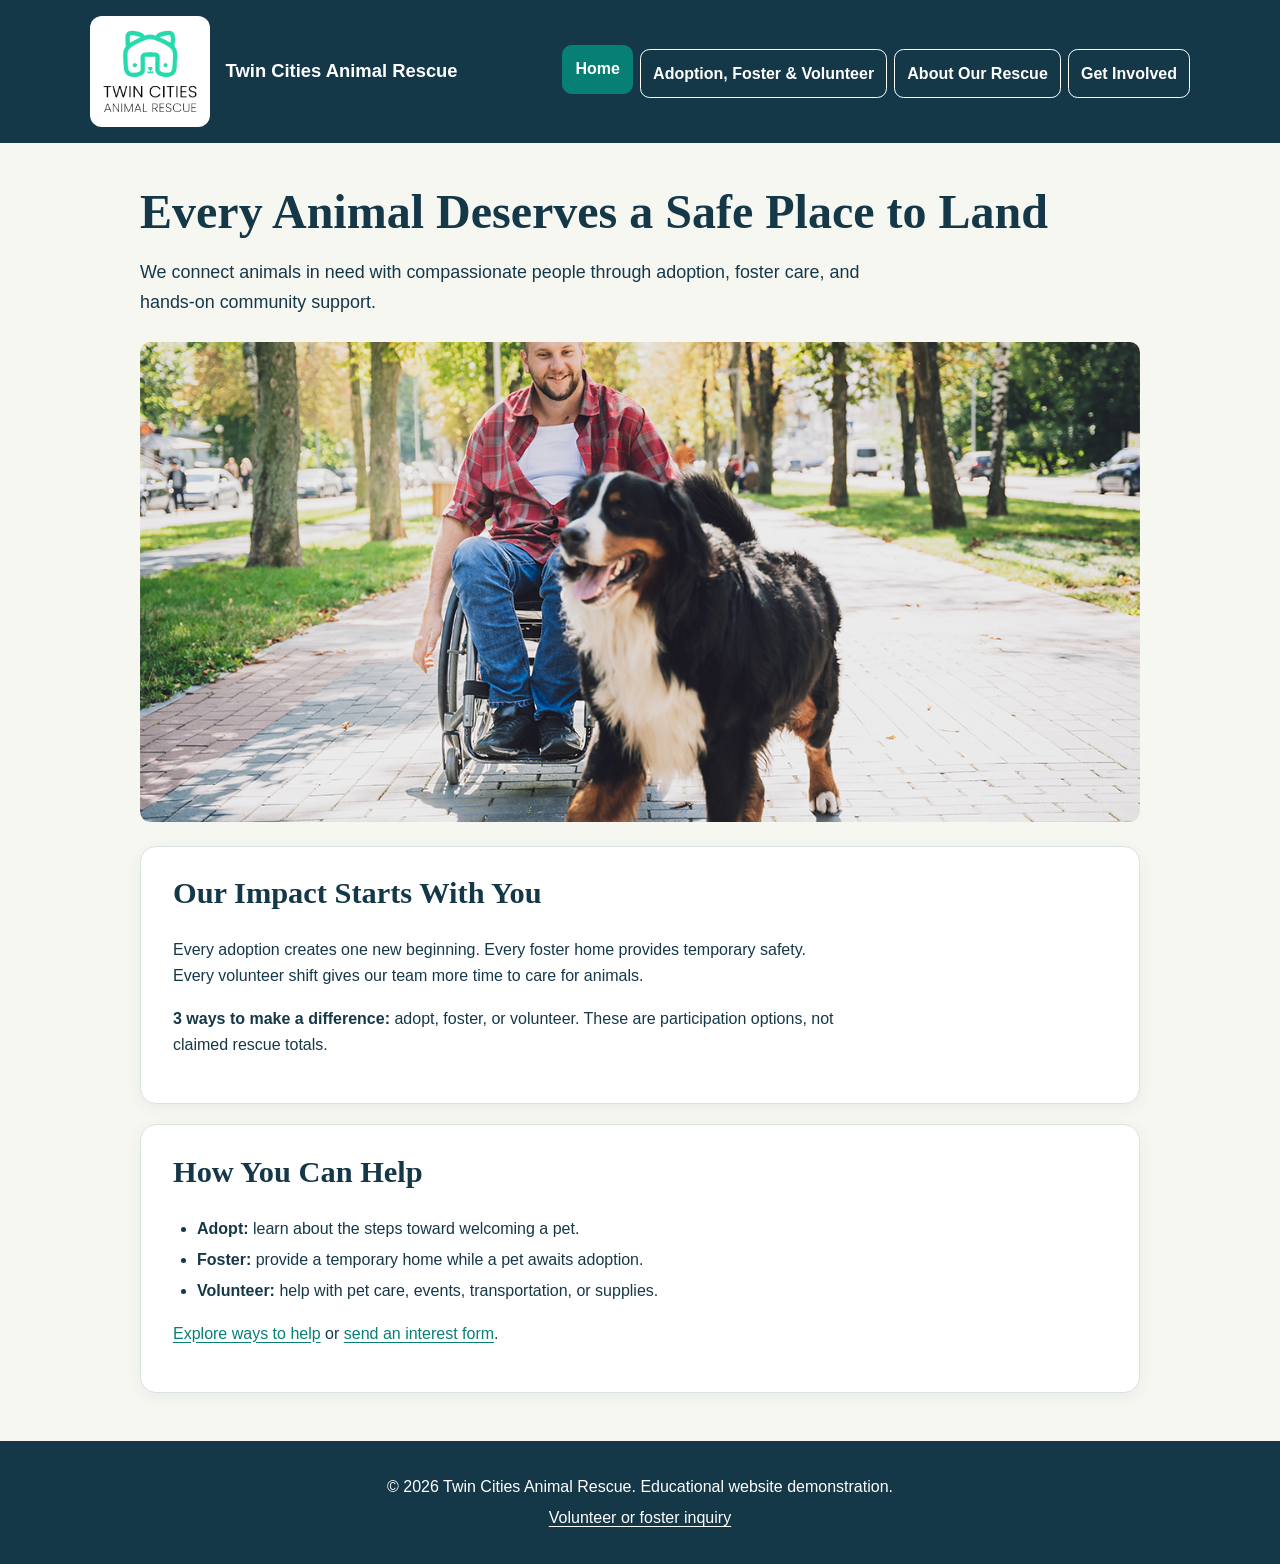
<file: index.html>
<!DOCTYPE html>
<html lang="en">
<head>
  <meta charset="UTF-8">
  <meta name="viewport" content="width=device-width, initial-scale=1.0">
  <meta name="description" content="Twin Cities Animal Rescue connects pets with caring homes and community support.">
  <title>Home | Twin Cities Animal Rescue</title>
  <link rel="stylesheet" href="styles.css">
</head>
<body>
  <header>
    <a href="index.html"><img src="media/rescue-logo_c.png" alt="Twin Cities Animal Rescue logo" width="140"></a>
    <p>Twin Cities Animal Rescue</p>
    <nav aria-label="Main navigation">
      <ul>
        <li><a href="index.html" aria-current="page">Home</a></li>
        <li><a href="services.html">Adoption, Foster &amp; Volunteer</a></li>
        <li><a href="about.html">About Our Rescue</a></li>
        <li><a href="contact.html">Get Involved</a></li>
      </ul>
    </nav>
  </header>
  <main>
    <h1>Every Animal Deserves a Safe Place to Land</h1>
    <p>We connect animals in need with compassionate people through adoption, foster care, and hands-on community support.</p>
    <picture>
      <source media="(max-width: 600px)" srcset="media/rescue-feature-small_c.png">
      <img src="media/rescue-feature-large_c.png" alt="Featured rescue animal inviting visitors to support the shelter" width="720">
    </picture>
    <section aria-labelledby="impact-heading">
      <h2 id="impact-heading">Our Impact Starts With You</h2>
      <p>Every adoption creates one new beginning. Every foster home provides temporary safety. Every volunteer shift gives our team more time to care for animals.</p>
      <p><strong>3 ways to make a difference:</strong> adopt, foster, or volunteer. These are participation options, not claimed rescue totals.</p>
    </section>
    <section aria-labelledby="help-heading">
      <h2 id="help-heading">How You Can Help</h2>
      <ul>
        <li><strong>Adopt:</strong> learn about the steps toward welcoming a pet.</li>
        <li><strong>Foster:</strong> provide a temporary home while a pet awaits adoption.</li>
        <li><strong>Volunteer:</strong> help with pet care, events, transportation, or supplies.</li>
      </ul>
      <p><a href="services.html">Explore ways to help</a> or <a href="contact.html">send an interest form</a>.</p>
    </section>
  </main>
  <footer>
    <p>&copy; 2026 Twin Cities Animal Rescue. Educational website demonstration.</p>
    <p><a href="contact.html">Volunteer or foster inquiry</a></p>
  </footer>
  <script src="script.js" defer></script>
</body>
</html>
</file>
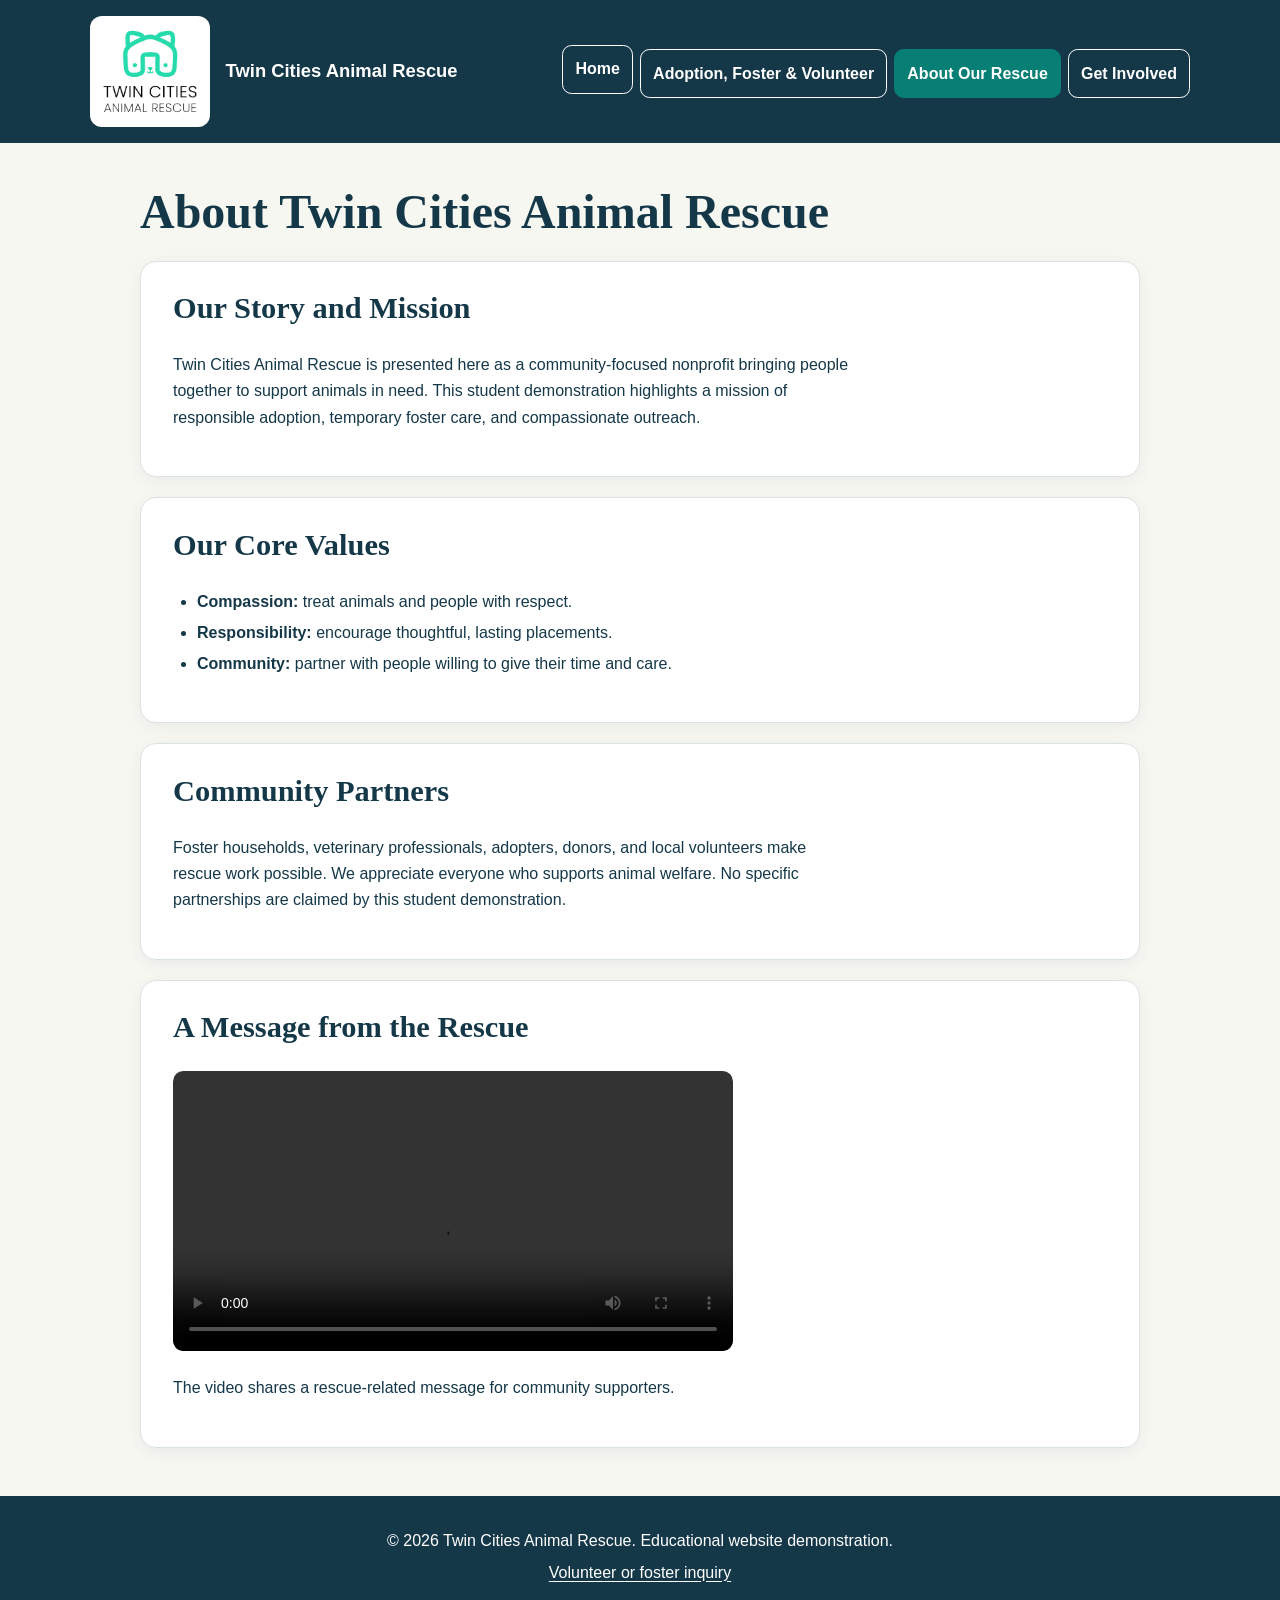
<file: about.html>
<!DOCTYPE html>
<html lang="en">
<head>
  <meta charset="UTF-8">
  <meta name="viewport" content="width=device-width, initial-scale=1.0">
  <meta name="description" content="Twin Cities Animal Rescue connects pets with caring homes and community support.">
  <title>About | Twin Cities Animal Rescue</title>
  <link rel="stylesheet" href="styles.css">
</head>
<body>
  <header>
    <a href="index.html"><img src="media/rescue-logo_c.png" alt="Twin Cities Animal Rescue logo" width="140"></a>
    <p>Twin Cities Animal Rescue</p>
    <nav aria-label="Main navigation">
      <ul>
        <li><a href="index.html">Home</a></li>
        <li><a href="services.html">Adoption, Foster &amp; Volunteer</a></li>
        <li><a href="about.html" aria-current="page">About Our Rescue</a></li>
        <li><a href="contact.html">Get Involved</a></li>
      </ul>
    </nav>
  </header>
  <main>
    <h1>About Twin Cities Animal Rescue</h1>
    <section aria-labelledby="story-heading">
      <h2 id="story-heading">Our Story and Mission</h2>
      <p>Twin Cities Animal Rescue is presented here as a community-focused nonprofit bringing people together to support animals in need. This student demonstration highlights a mission of responsible adoption, temporary foster care, and compassionate outreach.</p>
    </section>
    <section aria-labelledby="values-heading">
      <h2 id="values-heading">Our Core Values</h2>
      <ul>
        <li><strong>Compassion:</strong> treat animals and people with respect.</li>
        <li><strong>Responsibility:</strong> encourage thoughtful, lasting placements.</li>
        <li><strong>Community:</strong> partner with people willing to give their time and care.</li>
      </ul>
    </section>
    <section aria-labelledby="partners-heading">
      <h2 id="partners-heading">Community Partners</h2>
      <p>Foster households, veterinary professionals, adopters, donors, and local volunteers make rescue work possible. We appreciate everyone who supports animal welfare. No specific partnerships are claimed by this student demonstration.</p>
    </section>
    <section aria-labelledby="video-heading">
      <h2 id="video-heading">A Message from the Rescue</h2>
      <video controls width="560" preload="metadata">
        <source src="media/rescue-message_c.mp4" type="video/mp4">
        Your browser does not support HTML video. Please contact the rescue for information about getting involved.
      </video>
      <p>The video shares a rescue-related message for community supporters.</p>
    </section>
  </main>
  <footer>
    <p>&copy; 2026 Twin Cities Animal Rescue. Educational website demonstration.</p>
    <p><a href="contact.html">Volunteer or foster inquiry</a></p>
  </footer>
  <script src="script.js" defer></script>
</body>
</html>
</file>
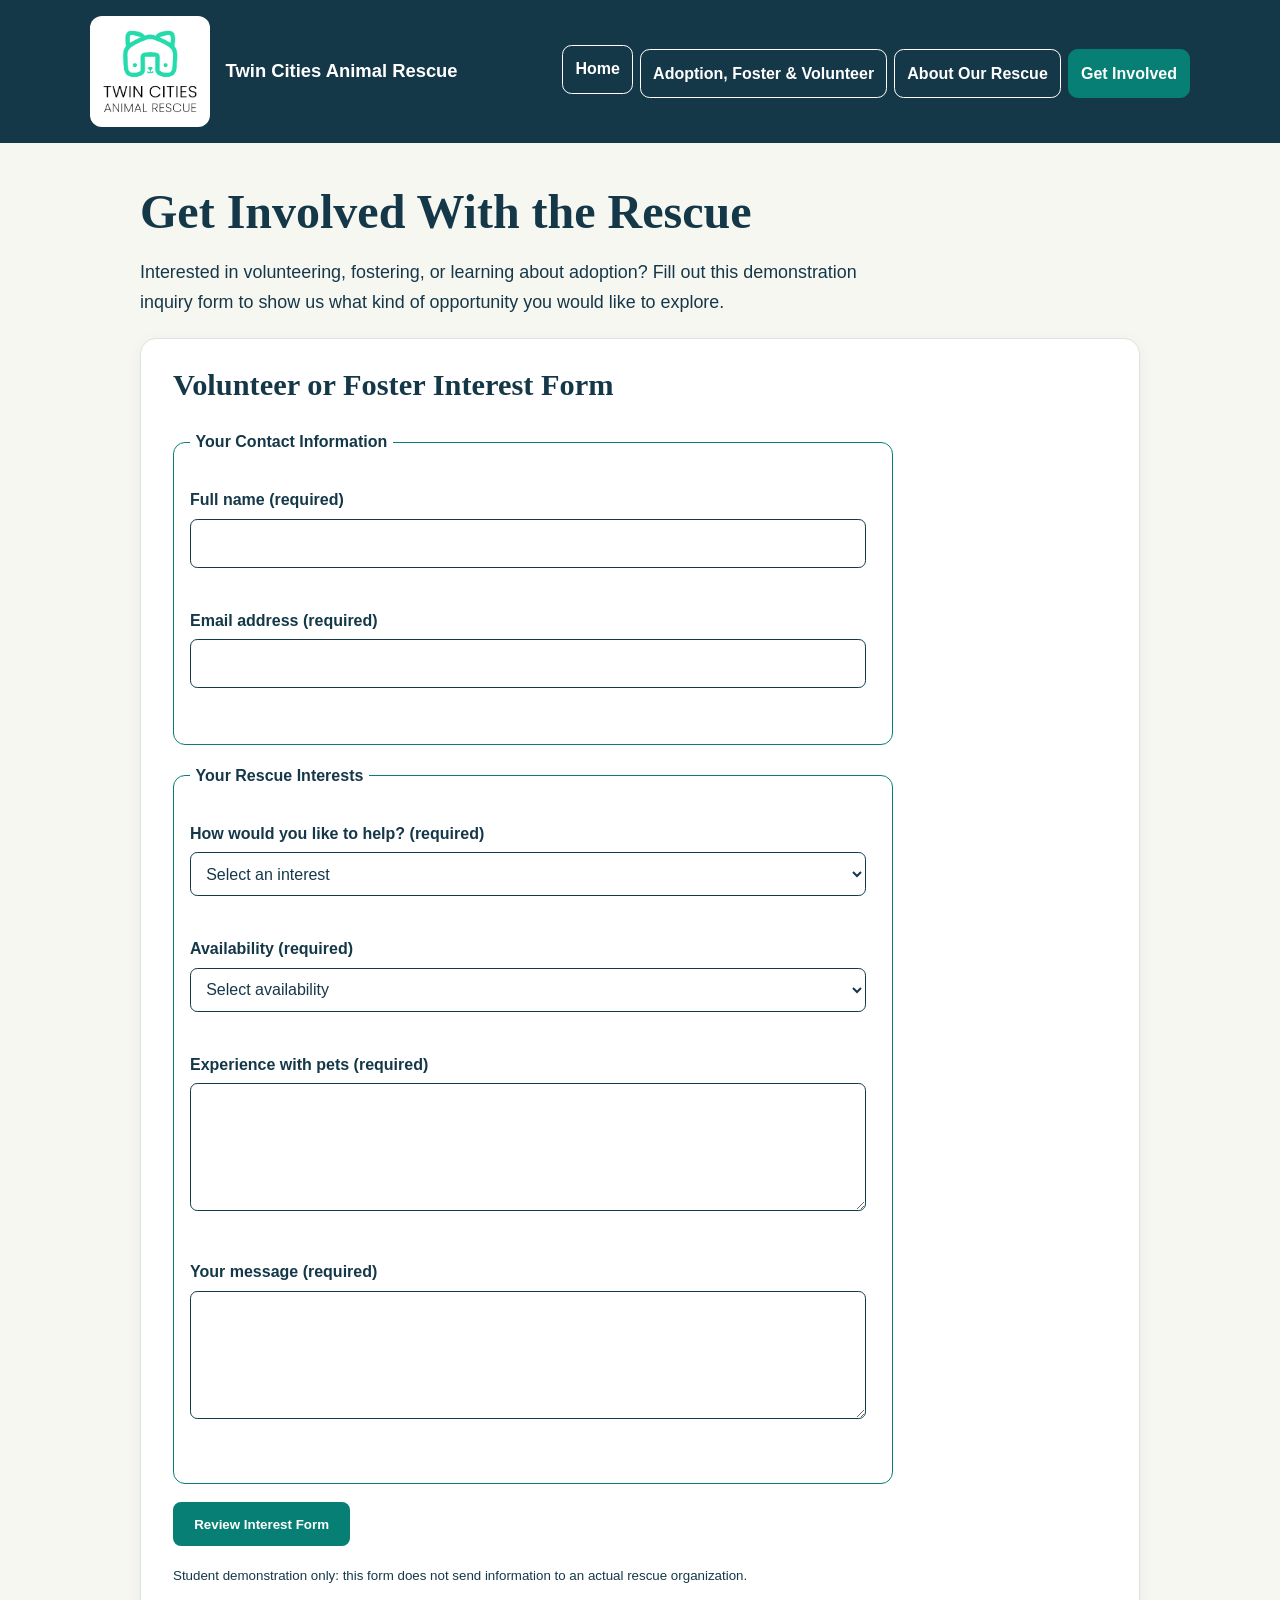
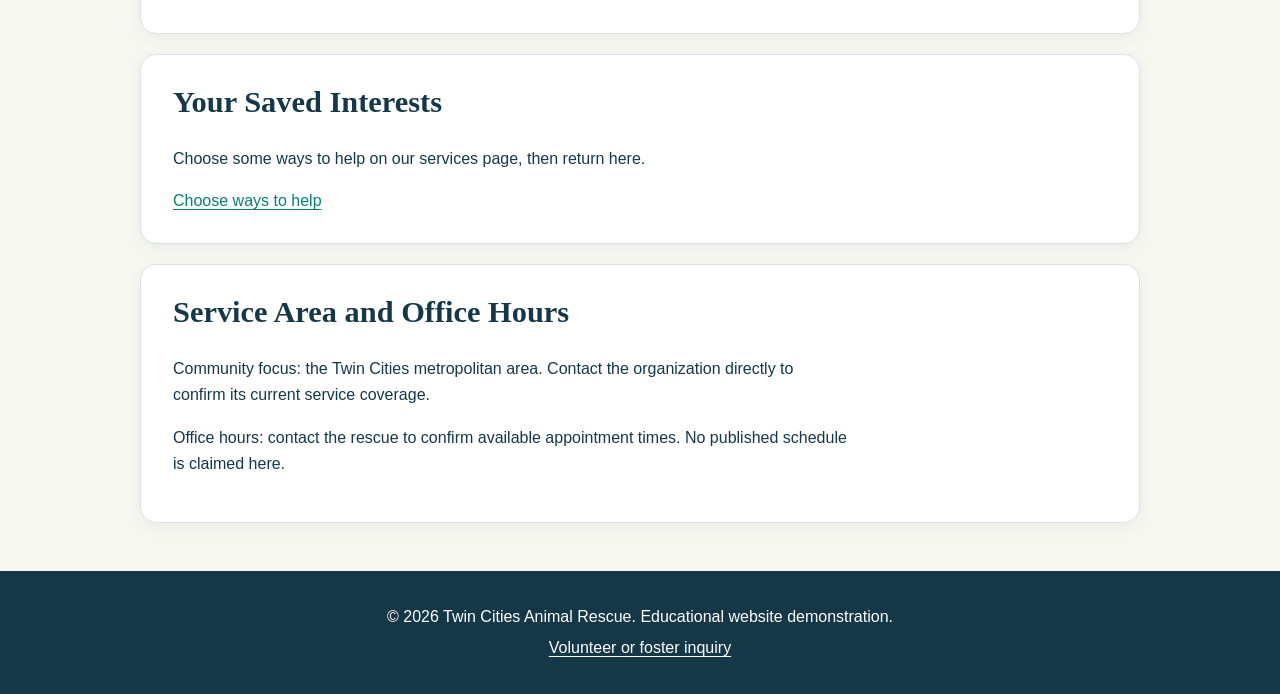
<file: contact.html>
<!DOCTYPE html>
<html lang="en">
<head>
  <meta charset="UTF-8">
  <meta name="viewport" content="width=device-width, initial-scale=1.0">
  <meta name="description" content="Twin Cities Animal Rescue connects pets with caring homes and community support.">
  <title>Contact and Volunteer | Twin Cities Animal Rescue</title>
  <link rel="stylesheet" href="styles.css">
</head>
<body>
  <header>
    <a href="index.html"><img src="media/rescue-logo_c.png" alt="Twin Cities Animal Rescue logo" width="140"></a>
    <p>Twin Cities Animal Rescue</p>
    <nav aria-label="Main navigation">
      <ul>
        <li><a href="index.html">Home</a></li>
        <li><a href="services.html">Adoption, Foster &amp; Volunteer</a></li>
        <li><a href="about.html">About Our Rescue</a></li>
        <li><a href="contact.html" aria-current="page">Get Involved</a></li>
      </ul>
    </nav>
  </header>
  <main>
    <h1>Get Involved With the Rescue</h1>
    <p>Interested in volunteering, fostering, or learning about adoption? Fill out this demonstration inquiry form to show us what kind of opportunity you would like to explore.</p>
    <section aria-labelledby="inquiry-heading">
      <h2 id="inquiry-heading">Volunteer or Foster Interest Form</h2>
      <form id="rescue-interest-form" action="#" method="get" novalidate>
        <fieldset>
          <legend>Your Contact Information</legend>
          <p><label for="full-name">Full name (required)</label><br>
          <input id="full-name" name="full_name" type="text" autocomplete="name" minlength="2" required></p>
          <p><label for="email">Email address (required)</label><br>
          <input id="email" name="email" type="email" autocomplete="email" required></p>
        </fieldset>
        <fieldset>
          <legend>Your Rescue Interests</legend>
          <p><label for="interest">How would you like to help? (required)</label><br>
          <select id="interest" name="interest" required>
            <option value="">Select an interest</option>
            <option value="volunteer">Volunteering</option>
            <option value="foster">Fostering</option>
            <option value="adoption">Adoption information</option>
          </select></p>
          <p><label for="availability">Availability (required)</label><br>
          <select id="availability" name="availability" required>
            <option value="">Select availability</option>
            <option value="weekdays">Weekdays</option>
            <option value="evenings">Weekday evenings</option>
            <option value="weekends">Weekends</option>
            <option value="flexible">Flexible</option>
          </select></p>
          <p><label for="experience">Experience with pets (required)</label><br>
          <textarea id="experience" name="experience" rows="4" cols="48" minlength="10" required></textarea></p>
          <p><label for="message">Your message (required)</label><br>
          <textarea id="message" name="message" rows="4" cols="48" minlength="10" required></textarea></p>
        </fieldset>
        <p><button type="submit">Review Interest Form</button></p>
      </form>
      <p id="form-status" role="status" aria-live="polite"></p>
      <p><small>Student demonstration only: this form does not send information to an actual rescue organization.</small></p>
    </section>
    <section class="saved-interest-panel" aria-labelledby="saved-interest-heading">
      <h2 id="saved-interest-heading">Your Saved Interests</h2>
      <p id="saved-interest-message">Choose some ways to help on our services page, then return here.</p>
      <a href="services.html#interest-planner">Choose ways to help</a>
    </section>
    <section aria-labelledby="area-heading">
      <h2 id="area-heading">Service Area and Office Hours</h2>
      <p>Community focus: the Twin Cities metropolitan area. Contact the organization directly to confirm its current service coverage.</p>
      <p>Office hours: contact the rescue to confirm available appointment times. No published schedule is claimed here.</p>
    </section>
  </main>
  <footer>
    <p>&copy; 2026 Twin Cities Animal Rescue. Educational website demonstration.</p>
    <p><a href="contact.html" aria-current="page">Volunteer or foster inquiry</a></p>
  </footer>
  <script src="script.js" defer></script>
</body>
</html>
</file>
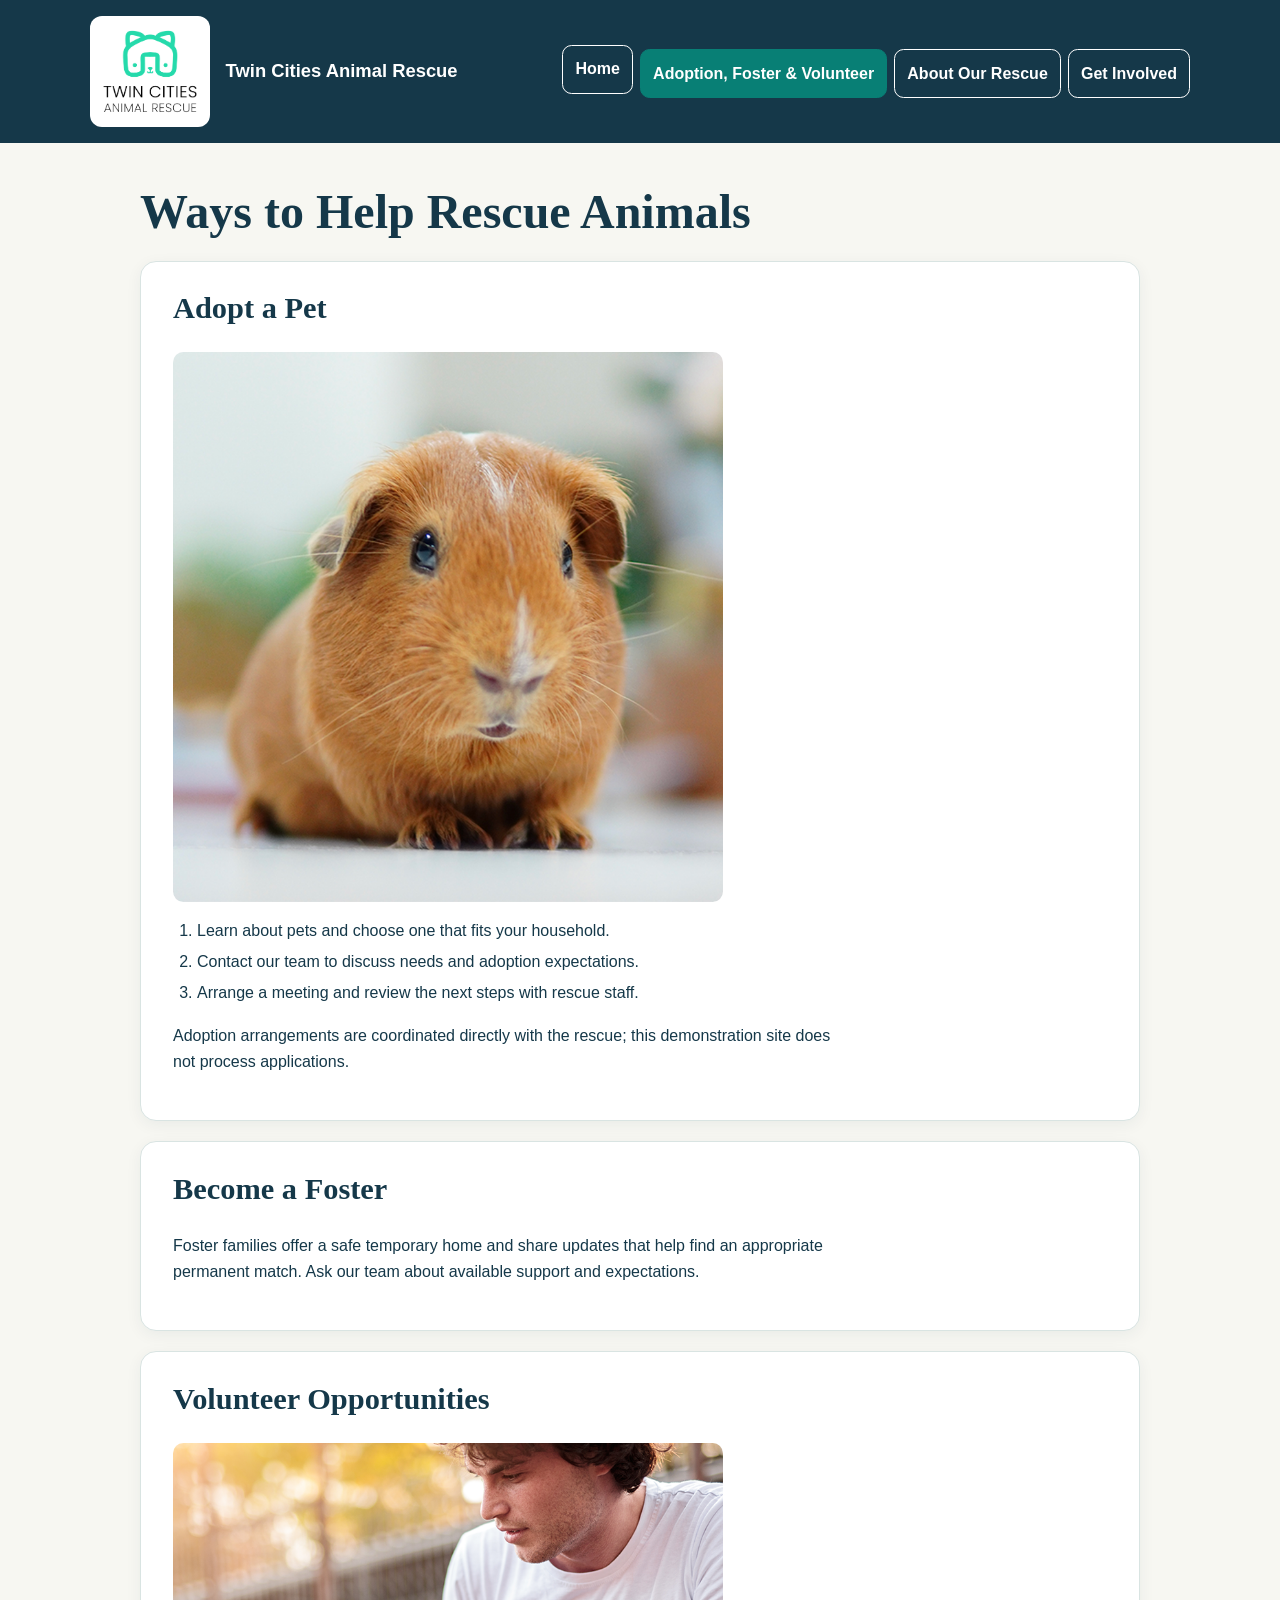
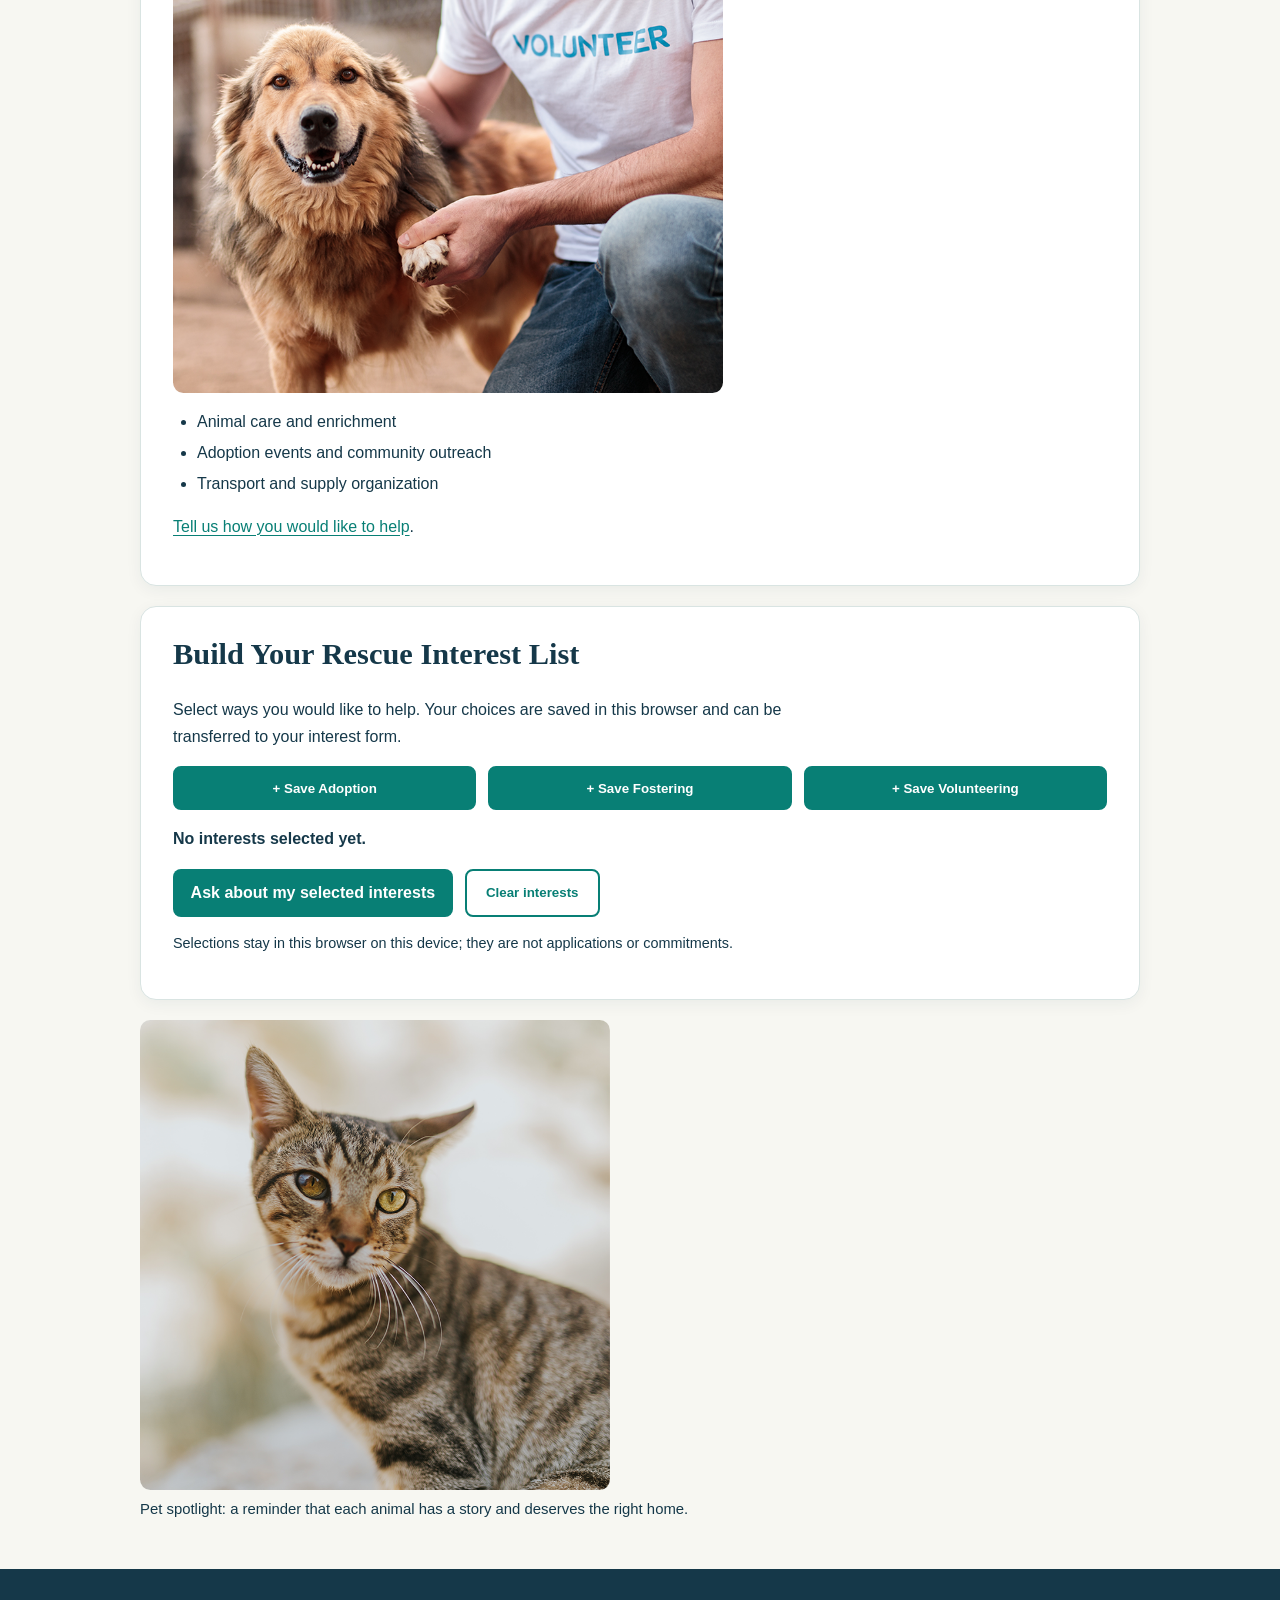
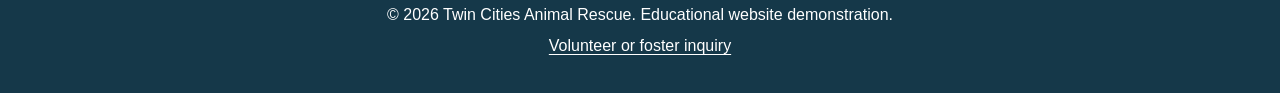
<file: services.html>
<!DOCTYPE html>
<html lang="en">
<head>
  <meta charset="UTF-8">
  <meta name="viewport" content="width=device-width, initial-scale=1.0">
  <meta name="description" content="Twin Cities Animal Rescue connects pets with caring homes and community support.">
  <title>Adoption, Foster and Volunteer | Twin Cities Animal Rescue</title>
  <link rel="stylesheet" href="styles.css">
</head>
<body>
  <header>
    <a href="index.html"><img src="media/rescue-logo_c.png" alt="Twin Cities Animal Rescue logo" width="140"></a>
    <p>Twin Cities Animal Rescue</p>
    <nav aria-label="Main navigation">
      <ul>
        <li><a href="index.html">Home</a></li>
        <li><a href="services.html" aria-current="page">Adoption, Foster &amp; Volunteer</a></li>
        <li><a href="about.html">About Our Rescue</a></li>
        <li><a href="contact.html">Get Involved</a></li>
      </ul>
    </nav>
  </header>
  <main>
    <h1>Ways to Help Rescue Animals</h1>
    <section aria-labelledby="adopt-heading">
      <h2 id="adopt-heading">Adopt a Pet</h2>
      <img src="media/rescue-pet_c.png" alt="Rescue pet photographed for a potential adopter" width="470">
      <ol>
        <li>Learn about pets and choose one that fits your household.</li>
        <li>Contact our team to discuss needs and adoption expectations.</li>
        <li>Arrange a meeting and review the next steps with rescue staff.</li>
      </ol>
      <p>Adoption arrangements are coordinated directly with the rescue; this demonstration site does not process applications.</p>
    </section>
    <section aria-labelledby="foster-heading">
      <h2 id="foster-heading">Become a Foster</h2>
      <p>Foster families offer a safe temporary home and share updates that help find an appropriate permanent match. Ask our team about available support and expectations.</p>
    </section>
    <section aria-labelledby="volunteer-heading">
      <h2 id="volunteer-heading">Volunteer Opportunities</h2>
      <img src="media/rescue-volunteer_c.png" alt="Volunteer helping with animal rescue activities" width="470">
      <ul>
        <li>Animal care and enrichment</li>
        <li>Adoption events and community outreach</li>
        <li>Transport and supply organization</li>
      </ul>
      <p><a href="contact.html">Tell us how you would like to help</a>.</p>
    </section>
    <section class="interest-planner" aria-labelledby="planner-title" id="interest-planner">
      <h2 id="planner-title">Build Your Rescue Interest List</h2>
      <p>Select ways you would like to help. Your choices are saved in this browser and can be transferred to your interest form.</p>
      <div class="interest-choices" id="interest-choices" role="group" aria-label="Ways to help"></div>
      <p class="selection-summary" id="selection-summary" role="status" aria-live="polite">Choose a way to help to get started.</p>
      <div class="planner-actions">
        <a class="action-link" id="interest-inquiry" href="contact.html">Ask about my selected interests</a>
        <button type="button" class="secondary-button" id="clear-interests">Clear interests</button>
      </div>
      <p class="help-note">Selections stay in this browser on this device; they are not applications or commitments.</p>
    </section>
    <figure>
      <img src="media/rescue-pet-spotlight_c.png" alt="Featured rescue pet in a spotlight portrait" width="470">
      <figcaption>Pet spotlight: a reminder that each animal has a story and deserves the right home.</figcaption>
    </figure>
  </main>
  <footer>
    <p>&copy; 2026 Twin Cities Animal Rescue. Educational website demonstration.</p>
    <p><a href="contact.html">Volunteer or foster inquiry</a></p>
  </footer>
  <script src="script.js" defer></script>
</body>
</html>
</file>
<file: styles.css>
/* Twin Cities Animal Rescue • Touchstone 3 • mobile-first design */
:root { --navy:#153849; --teal:#087f75; --cream:#f7f7f2; --white:#ffffff; }
* { box-sizing:border-box; }
html { scroll-behavior:smooth; }
body { margin:0; background:var(--cream); color:var(--navy); font-family:Arial,Helvetica,sans-serif; line-height:1.65; font-size:1rem; }
a { color:var(--teal); text-underline-offset:3px; }
a:hover { text-decoration-thickness:2px; }
a:focus-visible,button:focus-visible,input:focus-visible,select:focus-visible,textarea:focus-visible { outline:3px solid var(--teal); outline-offset:3px; }
header { background:var(--navy); color:var(--white); display:flex; flex-direction:column; gap:.5rem; align-items:center; padding:1rem max(1rem,calc((100vw - 1100px)/2)); }
header > a { display:block; padding:.3rem; background:var(--white); border-radius:.75rem; }
header img { display:block; max-width:110px; height:auto; }
header p { font-size:1.15rem; font-weight:700; margin:0; text-align:center; }
nav { width:100%; }
nav ul { display:flex; flex-wrap:wrap; justify-content:center; gap:.45rem; list-style:none; margin:.5rem 0 0; padding:0; }
nav li { flex:1 1 145px; text-align:center; }
nav a { display:block; color:var(--white); text-decoration:none; font-weight:bold; border:1px solid var(--white); border-radius:.6rem; padding:.65rem .75rem; min-height:44px; }
nav a:hover, nav a[aria-current="page"] { background:var(--teal); border-color:var(--teal); }
main { width:min(100% - 2rem,1000px); margin:2rem auto 3rem; }
h1,h2,h3 { font-family:Georgia,'Times New Roman',serif; line-height:1.2; }
h1 { font-size:clamp(2rem,4vw,3rem); margin:0 0 1rem; }
h2 { font-size:clamp(1.35rem,2.5vw,1.9rem); margin-top:0; }
p,li { max-width:76ch; }
main > p:first-of-type { font-size:1.12rem; }
main > picture { display:block; margin:1.5rem 0; }
img,video { max-width:100%; height:auto; border-radius:.65rem; }
main > picture img { display:block; width:100%; max-height:420px; object-fit:cover; }
section { background:var(--white); border:1px solid #d9e4e2; border-radius:1rem; padding:1.25rem; margin:1.25rem 0; box-shadow:0 4px 16px rgba(21,56,73,.06); }
section > img { display:block; width:min(100%,550px); margin:.75rem 0; }
figure { margin:1rem 0; } figure img { display:block; } figcaption { font-size:.93rem; margin-top:.45rem; }
ul,ol { padding-left:1.5rem; }
li + li { margin-top:.3rem; }
form { max-width:720px; }
fieldset { border:1px solid var(--teal); border-radius:.75rem; padding:1rem; margin:1.1rem 0; min-width:0; }
legend { font-weight:700; padding:0 .35rem; }
label { font-weight:600; display:inline-block; margin-bottom:.3rem; }
input,select,textarea { width:100%; max-width:100%; min-height:44px; padding:.65rem .7rem; color:var(--navy); background:var(--white); border:1px solid var(--navy); border-radius:.45rem; font:inherit; }
textarea { min-height:110px; resize:vertical; }
button,input[type="submit"],input[type="reset"] { background:var(--teal); color:var(--white); cursor:pointer; width:auto; padding:.7rem 1.2rem; border:2px solid var(--teal); font-weight:bold; border-radius:.5rem; min-height:44px; }
button:hover,input[type="submit"]:hover { background:var(--navy); border-color:var(--navy); }
footer { background:var(--navy); color:var(--white); padding:1.75rem 1rem; text-align:center; }
footer p { margin:.3rem auto; } footer a { color:var(--white); }
@media (min-width:760px) {
 header { flex-direction:row; justify-content:space-between; flex-wrap:wrap; gap:1rem; }
 header > a { flex:0 0 auto; }
 header p { text-align:left; }
 nav { flex:1 1 560px; width:auto; }
 nav ul { justify-content:flex-end; margin:0; }
 nav li { flex:0 1 auto; }
 main { margin-top:2.5rem; }
 section { padding:1.8rem 2rem; }
 main > picture img { max-height:480px; }
}
@media (prefers-reduced-motion:reduce) { html { scroll-behavior:auto; } }

/* Touchstone 4: reusable interaction and validation styling */
.interest-choices,.planner-actions { display:flex; flex-wrap:wrap; gap:.75rem; align-items:stretch; }
.interest-choices button { flex:1 1 155px; text-align:center; }
.interest-choices button[aria-pressed="true"] { background:var(--navy); border-color:var(--navy); }
.planner-actions { margin-top:1rem; }
.action-link { display:inline-flex; align-items:center; justify-content:center; padding:.7rem 1.1rem; border-radius:.5rem; background:var(--teal); color:var(--white); text-decoration:none; font-weight:bold; min-height:44px; }
.action-link:hover { background:var(--navy); }
button.secondary-button { color:var(--teal); background:var(--white); }
button.secondary-button:hover { color:var(--white); }
.selection-summary { font-weight:600; }
.help-note { font-size:.9rem; }
.field-error { display:block; min-height:1.25rem; margin-top:.25rem; color:#9c2e27; font-size:.92rem; font-weight:bold; }
[aria-invalid="true"] { border:2px solid #9c2e27; }
#form-status:not(:empty) { padding:.75rem; border:1px solid var(--teal); border-radius:.5rem; background:var(--cream); }
@media (min-width:760px) { .interest-choices button { flex:1 1 28%; } }
</file>
